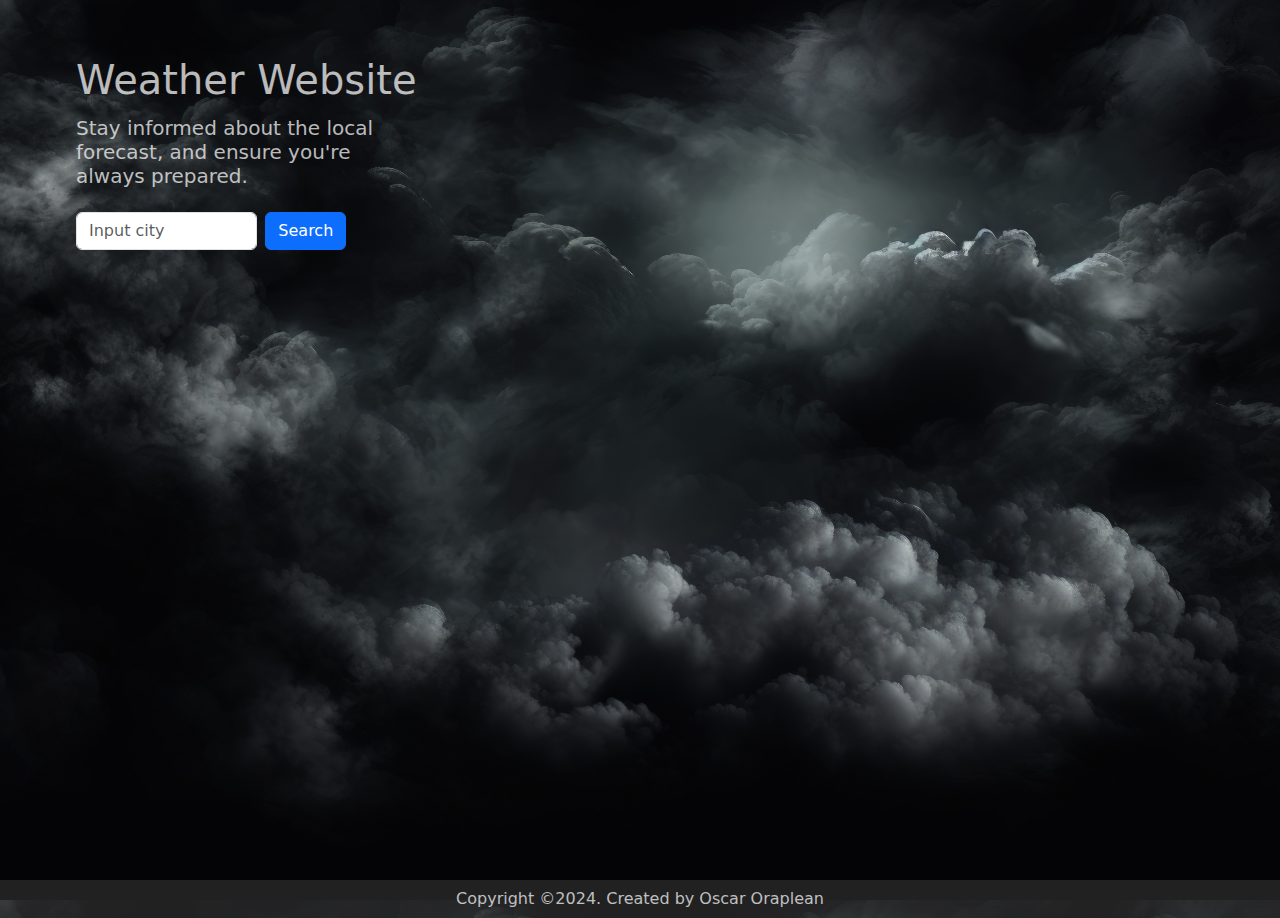
<file: index.html>
<!DOCTYPE html>
<html lang="en">
    <head>
        <meta charset="utf-8" />
        <meta name="viewport" content="width=device-width, initial-scale=1" />
        <title>Weather Website</title>
        <link href="https://cdn.jsdelivr.net/npm/bootstrap@5.3.3/dist/css/bootstrap.min.css" rel="stylesheet" integrity="sha384-QWTKZyjpPEjISv5WaRU9OFeRpok6YctnYmDr5pNlyT2bRjXh0JMhjY6hW+ALEwIH" crossorigin="anonymous"/>
        <link rel="stylesheet" href="style.css" />
    </head>
    <body>
        <div class="container">
            <div id="fetch-loading" class="loading-spinner">
                <div class="spinner"></div>
            </div>

          <div class="navbar">
            <h1 class="text-center mb-1 mt-5">Weather Website</h1>
          </div>

          <div>
            <h5>Stay informed about the local<br>
              forecast, and ensure you're<br>
              always prepared.</h5>
          </div>
          
          <div class="search-bar">
          <form class="row g-2 mt-3">
                <div class="col-2">
                    <label for="city" class="visually-hidden">City</label>
                    <input type="text" class="form-control" id="city" placeholder="Input city"/>
                </div>
                <div class="col-auto">
                    <button type="button" class="btn btn-primary mb-3" onclick="getWeatherByCity()">Search</button>
                </div>
            </form>
            <div class="loader" id="fetch-loading" style="display: none"></div>
            <h1 id="city-name"></h1>
          </div>

          <div class="all-card">
            <div class="row" id="days">
                <!-- <div class="col-12 col-md-2">
                    <div class="card text-bg-light mb-3">
                        <div class="card-body">
                            <h5 class="card-title">Card Title</h5>
                            <p class="card-text">Card Text</p>
                        </div>
                    </div>
                </div> -->
            </div>
          </div>
        </div>

        <footer>
          Copyright ©2024. Created by
          <span class="designer">Oscar Oraplean</span>
        </footer>

        <script
            src="https://cdn.jsdelivr.net/npm/bootstrap@5.3.3/dist/js/bootstrap.bundle.min.js"
            integrity="sha384-YvpcrYf0tY3lHB60NNkmXc5s9fDVZLESaAA55NDzOxhy9GkcIdslK1eN7N6jIeHz"
            crossorigin="anonymous"
        ></script>
        <script src="wmo.js"></script>
        <script src="script.js"></script>
    </body>
</html>
</file>
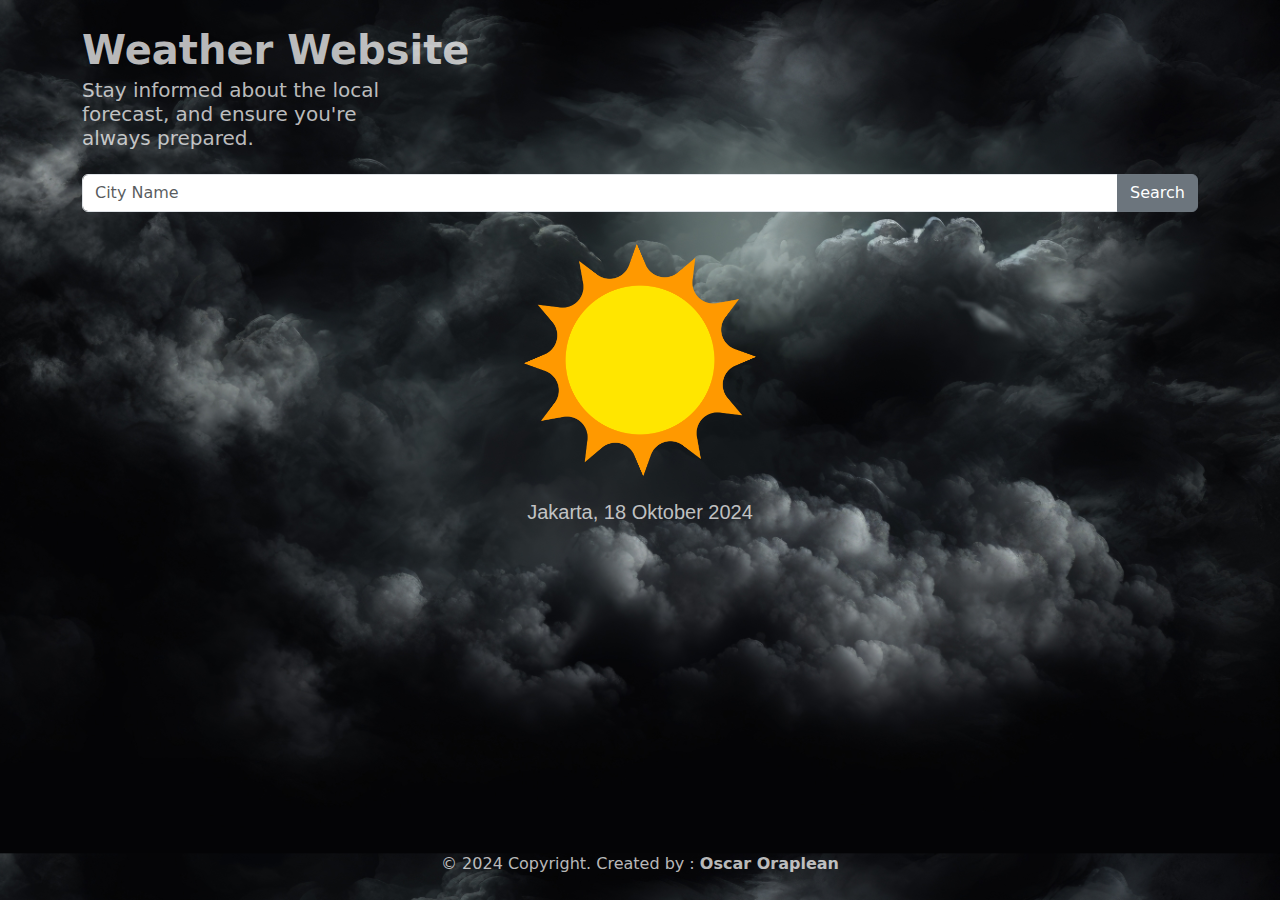
<file: Weather-Apps/index.html>
<!DOCTYPE html>
<html lang="en">
  <head>
    <meta charset="utf-8" />
    <meta name="viewport" content="width=device-width, initial-scale=1" />
    <title>WeatherApps</title>
    <link href="https://cdn.jsdelivr.net/npm/bootstrap@5.3.3/dist/css/bootstrap.min.css" rel="stylesheet" integrity="sha384-QWTKZyjpPEjISv5WaRU9OFeRpok6YctnYmDr5pNlyT2bRjXh0JMhjY6hW+ALEwIH" crossorigin="anonymous" />
    <style>
      body {
        width: 100%;
        max-width: 100%;
        height: 90vh;
        background-image: url(background.jpg);
        background-size: cover;
      }
      .container {
        margin-top: 2%;
        height: 100%;
      }
      .card-body {
        max-width: 100%;
        height: 125px;
        margin: 0;
        padding: 20px;
        border-radius: 5px;
        color: rgba(255, 255, 255, 0.712);
        background-color: rgba(1, 2, 2, 0.894);
        text-align: center;
      }
      .gallery {
        display: flex;
        justify-content: center;
        align-items: center;
      }
      .nama-kota {
        display: flex;
        justify-content: center;
        align-items: center;
        color: rgba(255, 255, 255, 0.727);
        font-family: Arial, Helvetica, sans-serif;
      }
      footer {
        color: rgb(255, 255, 255, 0.727);
      }
      h1, h5 {
        color: rgb(255, 255, 255, 0.727);
      }
    </style>
  </head>

  <body>
    <div class="container">
      <h1 class="text-left mb-1"><b>Weather Website</b></h1>
      <h5>Stay informed about the local<br>forecast, and ensure you're<br>always prepared.</h5>

      <div class="input-group mt-4 mb-4">
        <input type="text" class="form-control" placeholder="City Name" aria-label="Recipient's username" aria-describedby="button-addon2" />
        <button type="button" class="btn btn-secondary">Search</button>
      </div>

      <div class="gallery">
        <img src="sunicon.png" class=" mb-1 mt-1" width="240px" height="240px" alt="...">
      </div>

      <div class="nama-kota">
        <h5 class="mb-5 mt-3">Jakarta, 18 Oktober 2024</h5>
      </div>

      <div class="row" id="days">
        <div class="col-12 col-md-3">
          <!-- <div class="card text-bg-light mb-3">
            <div class="card-body">
              <h5 class="card-title">Date</h5>
                <div>
                <p class="card-text-min">Min Temp</p>
                </div>
                <div>
                <p class="card-text-max">Max Temp</p>
                </div>
            </div>
          </div> -->
        </div>
      </div>
    </div>

    <footer>
        <div class="text-center p-3" style="background-color: rgba(0, 0, 0, 0);">
            © 2024 Copyright. Created by : <b>Oscar Oraplean</b>
          </div>
    </footer>
    
    <script src="https://cdn.jsdelivr.net/npm/bootstrap@5.3.3/dist/js/bootstrap.bundle.min.js" integrity="sha384-YvpcrYf0tY3lHB60NNkmXc5s9fDVZLESaAA55NDzOxhy9GkcIdslK1eN7N6jIeHz" crossorigin="anonymous"></script>
    <script src="script.js"></script>
  </body>
</html>
</file>
<file: style.css>
body, html {
    height: 100%;
}

body {
    background-image: url('background.jpg');
    background-size: cover;
}

h1, h5 {
    color: rgba(255, 255, 255, 0.719);
    justify-content: end;
}

.container {
    max-width: 90%;
    height: 100%;
}

.card-body {
    background-color: rgba(0, 0, 0, 0.919);
    color: rgba(255, 255, 255, 0.719);
}

footer {
    background: #3d3d3d80;
    margin-top: -20px;
    color: rgba(255, 255, 255, 0.719);
    text-align: center;
    padding: 7px 0px;
}

.loading-spinner {
    display: none;
    text-align: center;
    padding: 20px;
}

.city-name {
    color: #f3f3f3;
}

.spinner {
    width: 40px;
    height: 40px;
    margin: 0 auto;
    border: 4px solid #f3f3f3;
    border-top: 4px solid #3498db;
    border-radius: 50%;
    animation: spin 1s linear infinite;
}

@keyframes spin {
    0% { transform: rotate(0deg); }
    100% { transform: rotate(360deg); }
}
</file>
